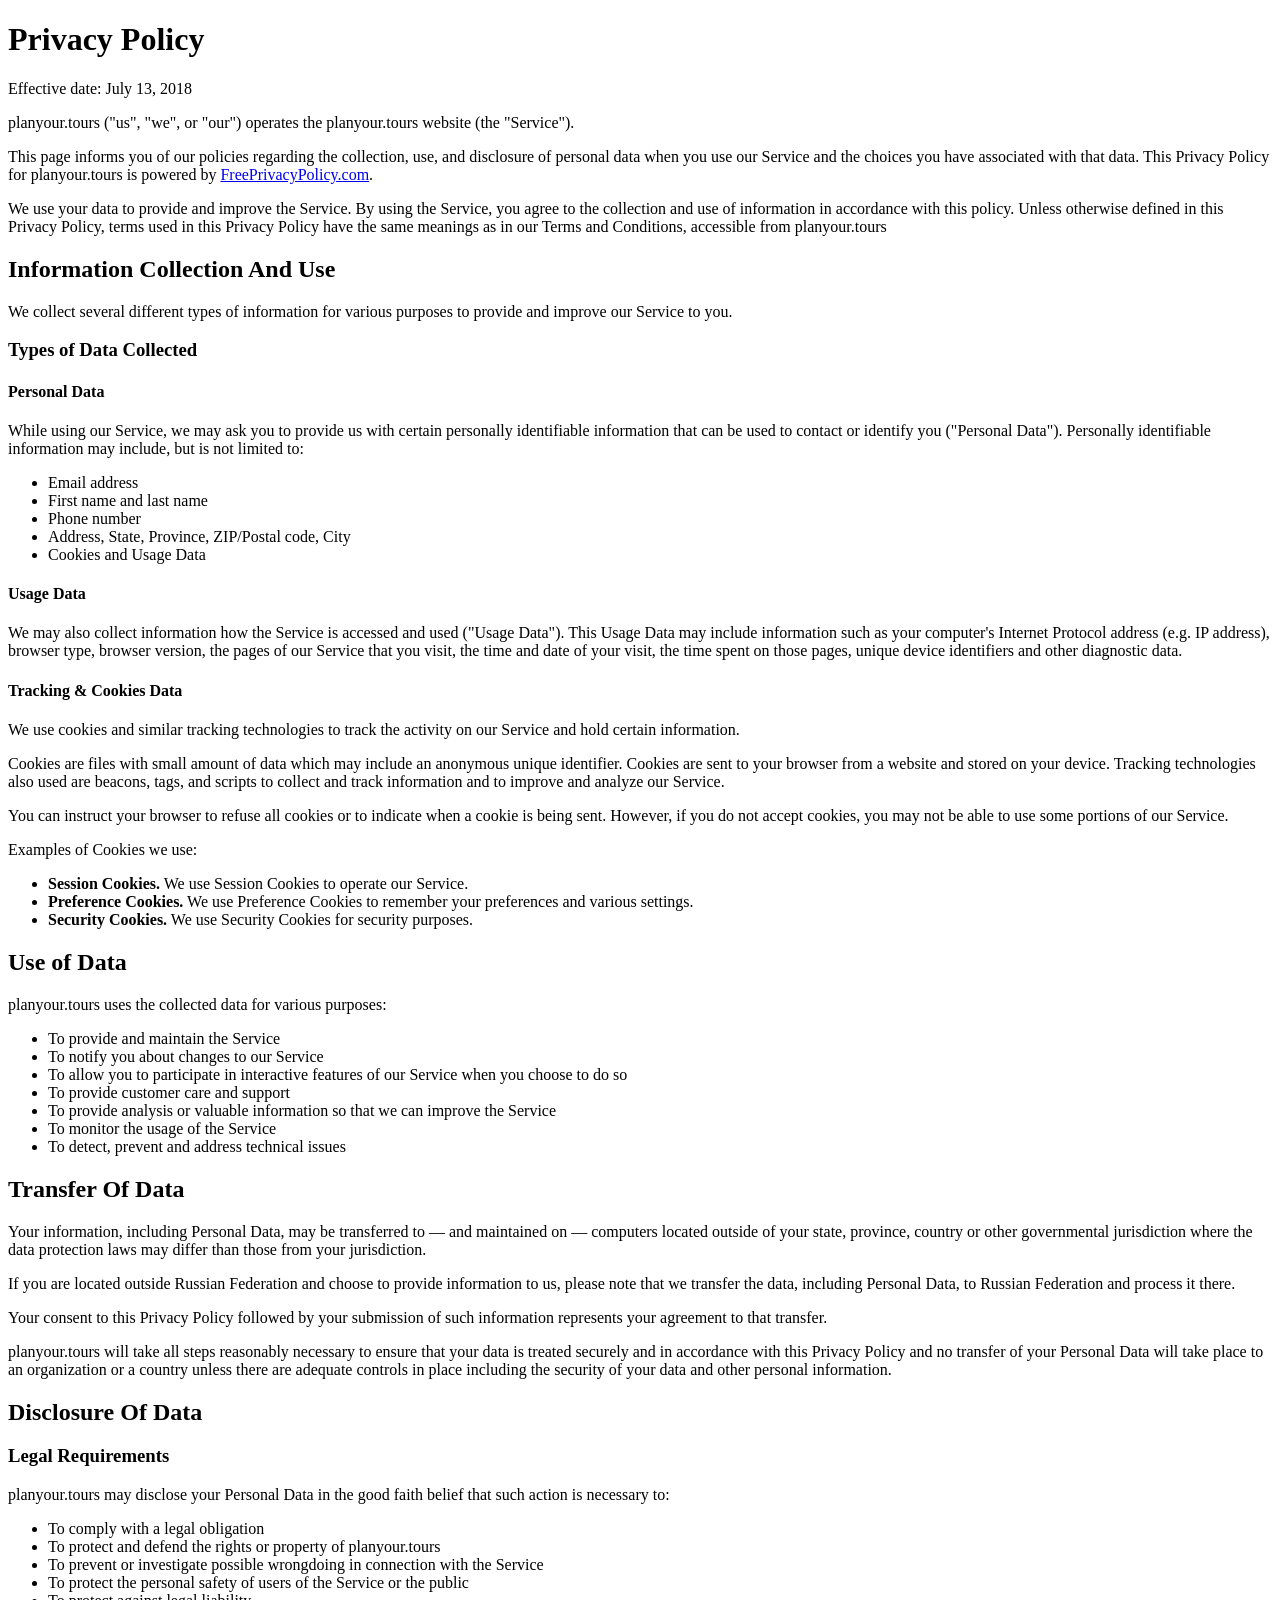
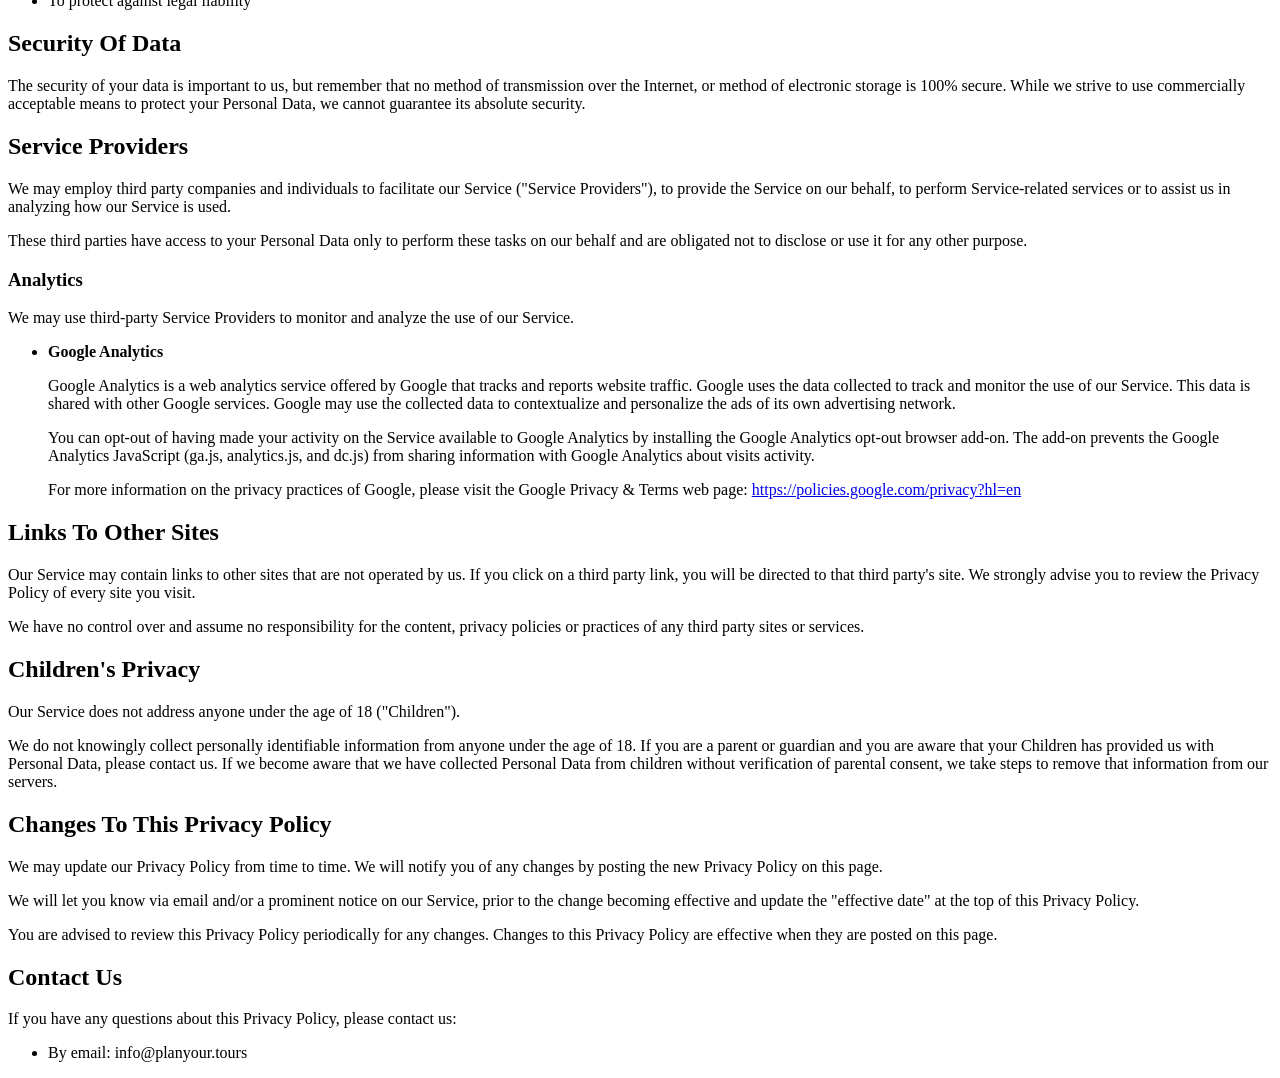
<file: privacypolicy.html>
<!DOCTYPE html>
<html lang="en">
<head>
    <meta charset="UTF-8">
    <title>Privacy Policy</title>
</head>
<body>
<h1>Privacy Policy</h1>


<p>Effective date: July 13, 2018</p>


<p>planyour.tours ("us", "we", or "our") operates the planyour.tours website (the "Service").</p>

<p>This page informs you of our policies regarding the collection, use, and disclosure of personal data when you use our Service and the choices you have associated with that data. This Privacy Policy  for planyour.tours is powered by <a href="https://www.freeprivacypolicy.com/free-privacy-policy-generator.php">FreePrivacyPolicy.com</a>.</p>

<p>We use your data to provide and improve the Service. By using the Service, you agree to the collection and use of information in accordance with this policy. Unless otherwise defined in this Privacy Policy, terms used in this Privacy Policy have the same meanings as in our Terms and Conditions, accessible from planyour.tours</p>


<h2>Information Collection And Use</h2>

<p>We collect several different types of information for various purposes to provide and improve our Service to you.</p>

<h3>Types of Data Collected</h3>

<h4>Personal Data</h4>

<p>While using our Service, we may ask you to provide us with certain personally identifiable information that can be used to contact or identify you ("Personal Data"). Personally identifiable information may include, but is not limited to:</p>

<ul>
    <li>Email address</li><li>First name and last name</li><li>Phone number</li><li>Address, State, Province, ZIP/Postal code, City</li><li>Cookies and Usage Data</li>
</ul>

<h4>Usage Data</h4>

<p>We may also collect information how the Service is accessed and used ("Usage Data"). This Usage Data may include information such as your computer's Internet Protocol address (e.g. IP address), browser type, browser version, the pages of our Service that you visit, the time and date of your visit, the time spent on those pages, unique device identifiers and other diagnostic data.</p>

<h4>Tracking & Cookies Data</h4>
<p>We use cookies and similar tracking technologies to track the activity on our Service and hold certain information.</p>
<p>Cookies are files with small amount of data which may include an anonymous unique identifier. Cookies are sent to your browser from a website and stored on your device. Tracking technologies also used are beacons, tags, and scripts to collect and track information and to improve and analyze our Service.</p>
<p>You can instruct your browser to refuse all cookies or to indicate when a cookie is being sent. However, if you do not accept cookies, you may not be able to use some portions of our Service.</p>
<p>Examples of Cookies we use:</p>
<ul>
    <li><strong>Session Cookies.</strong> We use Session Cookies to operate our Service.</li>
    <li><strong>Preference Cookies.</strong> We use Preference Cookies to remember your preferences and various settings.</li>
    <li><strong>Security Cookies.</strong> We use Security Cookies for security purposes.</li>
</ul>

<h2>Use of Data</h2>

<p>planyour.tours uses the collected data for various purposes:</p>
<ul>
    <li>To provide and maintain the Service</li>
    <li>To notify you about changes to our Service</li>
    <li>To allow you to participate in interactive features of our Service when you choose to do so</li>
    <li>To provide customer care and support</li>
    <li>To provide analysis or valuable information so that we can improve the Service</li>
    <li>To monitor the usage of the Service</li>
    <li>To detect, prevent and address technical issues</li>
</ul>

<h2>Transfer Of Data</h2>
<p>Your information, including Personal Data, may be transferred to — and maintained on — computers located outside of your state, province, country or other governmental jurisdiction where the data protection laws may differ than those from your jurisdiction.</p>
<p>If you are located outside Russian Federation and choose to provide information to us, please note that we transfer the data, including Personal Data, to Russian Federation and process it there.</p>
<p>Your consent to this Privacy Policy followed by your submission of such information represents your agreement to that transfer.</p>
<p>planyour.tours will take all steps reasonably necessary to ensure that your data is treated securely and in accordance with this Privacy Policy and no transfer of your Personal Data will take place to an organization or a country unless there are adequate controls in place including the security of your data and other personal information.</p>

<h2>Disclosure Of Data</h2>

<h3>Legal Requirements</h3>
<p>planyour.tours may disclose your Personal Data in the good faith belief that such action is necessary to:</p>
<ul>
    <li>To comply with a legal obligation</li>
    <li>To protect and defend the rights or property of planyour.tours</li>
    <li>To prevent or investigate possible wrongdoing in connection with the Service</li>
    <li>To protect the personal safety of users of the Service or the public</li>
    <li>To protect against legal liability</li>
</ul>

<h2>Security Of Data</h2>
<p>The security of your data is important to us, but remember that no method of transmission over the Internet, or method of electronic storage is 100% secure. While we strive to use commercially acceptable means to protect your Personal Data, we cannot guarantee its absolute security.</p>

<h2>Service Providers</h2>
<p>We may employ third party companies and individuals to facilitate our Service ("Service Providers"), to provide the Service on our behalf, to perform Service-related services or to assist us in analyzing how our Service is used.</p>
<p>These third parties have access to your Personal Data only to perform these tasks on our behalf and are obligated not to disclose or use it for any other purpose.</p>

<h3>Analytics</h3>
<p>We may use third-party Service Providers to monitor and analyze the use of our Service.</p>
<ul>
    <li>
        <p><strong>Google Analytics</strong></p>
        <p>Google Analytics is a web analytics service offered by Google that tracks and reports website traffic. Google uses the data collected to track and monitor the use of our Service. This data is shared with other Google services. Google may use the collected data to contextualize and personalize the ads of its own advertising network.</p>
        <p>You can opt-out of having made your activity on the Service available to Google Analytics by installing the Google Analytics opt-out browser add-on. The add-on prevents the Google Analytics JavaScript (ga.js, analytics.js, and dc.js) from sharing information with Google Analytics about visits activity.</p>                <p>For more information on the privacy practices of Google, please visit the Google Privacy & Terms web page: <a href="https://policies.google.com/privacy?hl=en">https://policies.google.com/privacy?hl=en</a></p>
    </li>
</ul>


<h2>Links To Other Sites</h2>
<p>Our Service may contain links to other sites that are not operated by us. If you click on a third party link, you will be directed to that third party's site. We strongly advise you to review the Privacy Policy of every site you visit.</p>
<p>We have no control over and assume no responsibility for the content, privacy policies or practices of any third party sites or services.</p>


<h2>Children's Privacy</h2>
<p>Our Service does not address anyone under the age of 18 ("Children").</p>
<p>We do not knowingly collect personally identifiable information from anyone under the age of 18. If you are a parent or guardian and you are aware that your Children has provided us with Personal Data, please contact us. If we become aware that we have collected Personal Data from children without verification of parental consent, we take steps to remove that information from our servers.</p>


<h2>Changes To This Privacy Policy</h2>
<p>We may update our Privacy Policy from time to time. We will notify you of any changes by posting the new Privacy Policy on this page.</p>
<p>We will let you know via email and/or a prominent notice on our Service, prior to the change becoming effective and update the "effective date" at the top of this Privacy Policy.</p>
<p>You are advised to review this Privacy Policy periodically for any changes. Changes to this Privacy Policy are effective when they are posted on this page.</p>


<h2>Contact Us</h2>
<p>If you have any questions about this Privacy Policy, please contact us:</p>
<ul>
    <li>By email: info@planyour.tours</li>

</ul>
</body>
</html>
</file>
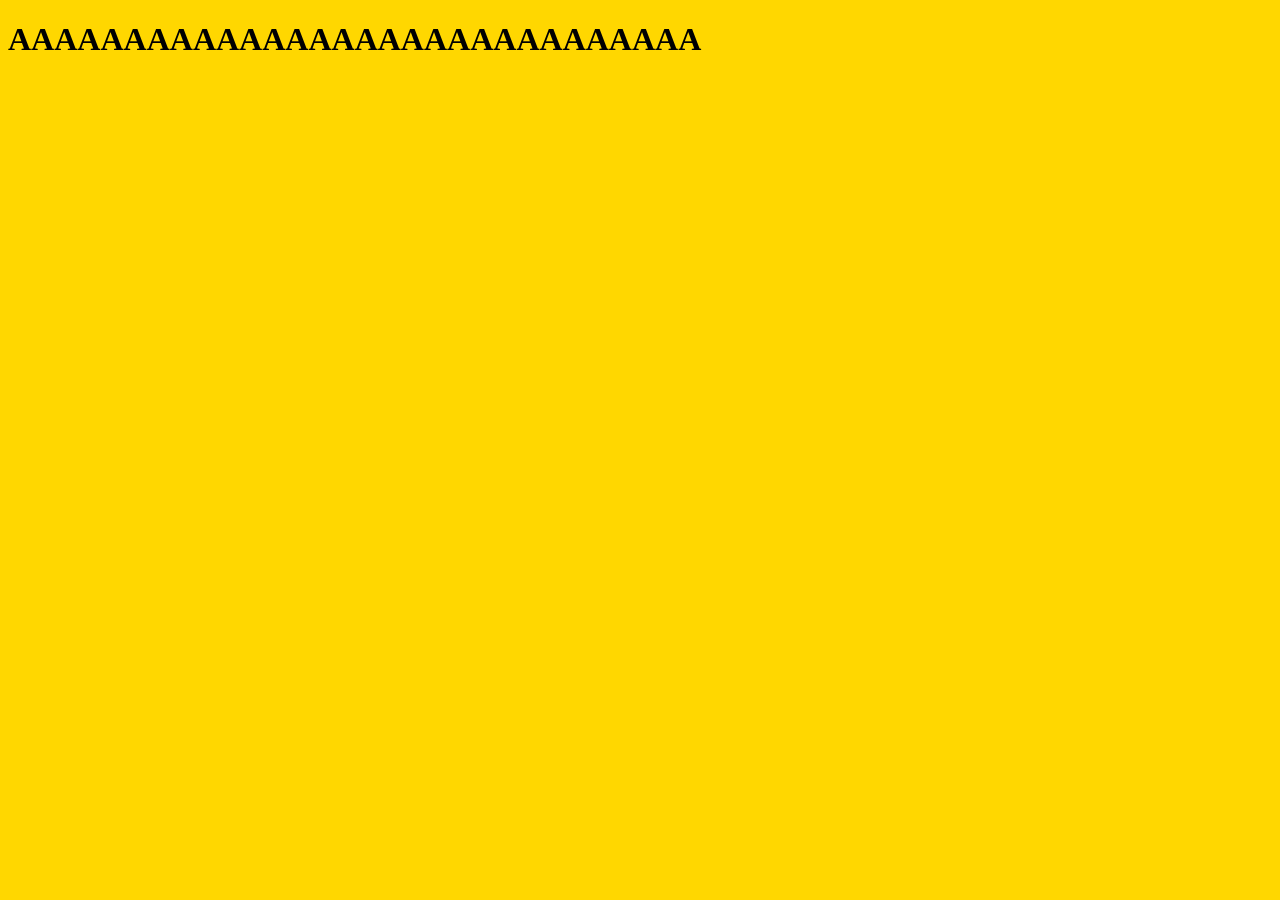
<file: success.html>
<!DOCTYPE html>
<html lang="en">
<head>
    <meta charset="UTF-8">
    <title>Success</title>
    <link rel="stylesheet" href="styles/style.css">
</head>
<body>
<h1>AAAAAAAAAAAAAAAAAAAAAAAAAAAAAA</h1>

</body>
</html>
</file>
<file: styles/style.css>
body {
    background-color: gold;
}
h1 {
    font-size: xx-large;
}
</file>
